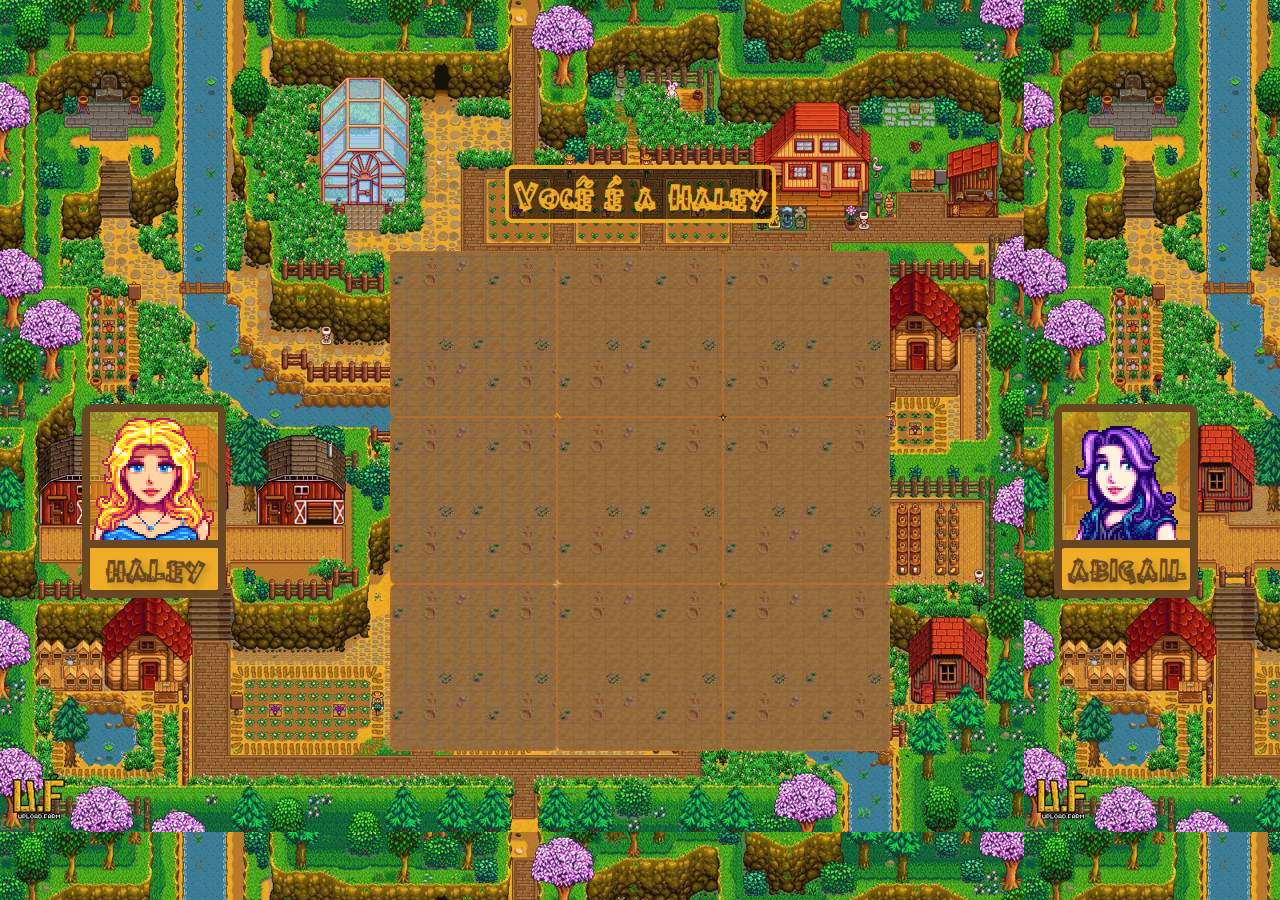
<file: JogoVelha/index.html>
<!DOCTYPE html>
<html lang="pt-BR">

<head>

	<meta charset="utf-8">
	<meta name="viewport" content="width=device-width, initial-scale=1">
    <link rel="stylesheet" type="text/css" href="css/estilo.css"/>
    <script type="text/javascript" src="js/javascript.js"></script>
	<script type="text/javascript" src="https://code.jquery.com/jquery-3.4.1.js"></script>
	<link rel="stylesheet" href="https://use.fontawesome.com/releases/v5.3.1/css/all.css" 
	integrity="sha384-mzrmE5qonljUremFsqc01SB46JvROS7bZs3IO2EmfFsd15uHvIt+Y8vEf7N7fWAU" crossorigin="anonymous">
	<title>Jogo da Velha</title>

</head>

<body onload="sorteio();">
	<div class="container">
        <h1 id="titulo"></h1>
        <div id="main">
            <div id="jogador1">
                <img id="imgJogador1" src="assets/Haley.png"></img>
                <div id="nome">HALEY</div>
            </div>
            <div class="tabuleiro" >
                <div onmouseover="mudaCor(1, id);" onmouseout="mudaCor(0, id);" onclick="adiciona(id)" id="c1"></div>
                <div onmouseover="mudaCor(1, id);" onmouseout="mudaCor(0, id);" onclick="adiciona(id)" id="c2"></div>
                <div onmouseover="mudaCor(1, id);" onmouseout="mudaCor(0, id);" onclick="adiciona(id)" id="c3"></div>
                <div onmouseover="mudaCor(1, id);" onmouseout="mudaCor(0, id);" onclick="adiciona(id)" id="c4"></div>
                <div onmouseover="mudaCor(1, id);" onmouseout="mudaCor(0, id);" onclick="adiciona(id)" id="c5"></div>
                <div onmouseover="mudaCor(1, id);" onmouseout="mudaCor(0, id);" onclick="adiciona(id)" id="c6"></div>
                <div onmouseover="mudaCor(1, id);" onmouseout="mudaCor(0, id);" onclick="adiciona(id)" id="c7"></div>
                <div onmouseover="mudaCor(1, id);" onmouseout="mudaCor(0, id);" onclick="adiciona(id)" id="c8"></div>
                <div onmouseover="mudaCor(1, id);" onmouseout="mudaCor(0, id);" onclick="adiciona(id)" id="c9"></div>
            </div>
            <div id="jogador2">
                <img id="imgJogador2" src="assets/Abigail.png"></img>
                <div id="nome">ABIGAIL</div>
            </div>
        </div>
	</div>
</body>
</file>
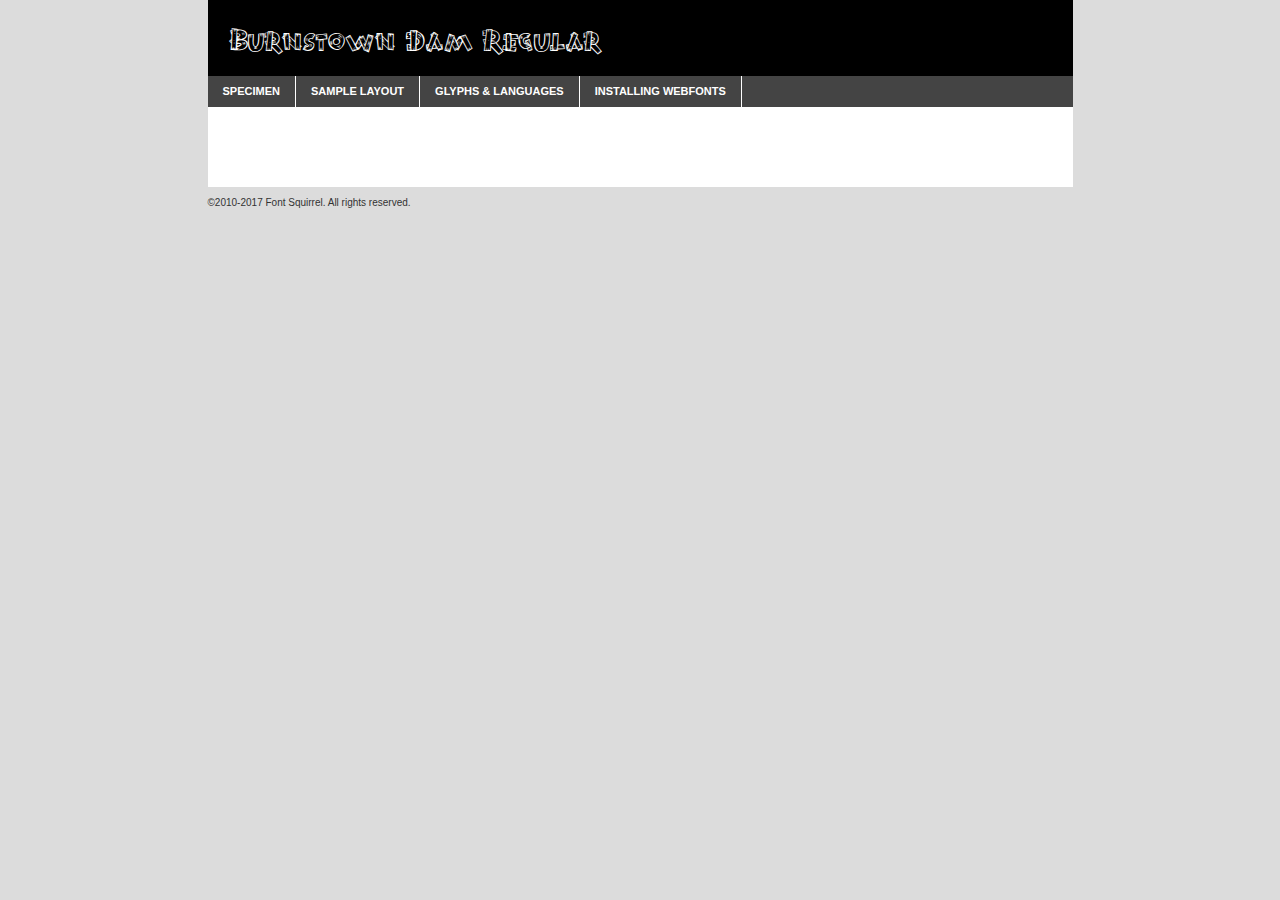
<file: JogoVelha/fonts/burnstown_dam-demo.html>
<!DOCTYPE html PUBLIC "-//W3C//DTD XHTML 1.0 Transitional//EN"
	"http://www.w3.org/TR/xhtml1/DTD/xhtml1-transitional.dtd">

<html xmlns="http://www.w3.org/1999/xhtml" xml:lang="en" lang="en">
<head>
	<meta http-equiv="Content-Type" content="text/html; charset=utf-8" />
	<script src="http://ajax.googleapis.com/ajax/libs/jquery/1.7.2/jquery.min.js" type="text/javascript" charset="utf-8"></script>
	<script type="text/javascript">
	(function($){$.fn.easyTabs=function(option){var param=jQuery.extend({fadeSpeed:"fast",defaultContent:1,activeClass:'active'},option);$(this).each(function(){var thisId="#"+this.id;if(param.defaultContent==''){param.defaultContent=1;}
	if(typeof param.defaultContent=="number")
	{var defaultTab=$(thisId+" .tabs li:eq("+(param.defaultContent-1)+") a").attr('href').substr(1);}else{var defaultTab=param.defaultContent;}
	$(thisId+" .tabs li a").each(function(){var tabToHide=$(this).attr('href').substr(1);$("#"+tabToHide).addClass('easytabs-tab-content');});hideAll();changeContent(defaultTab);function hideAll(){$(thisId+" .easytabs-tab-content").hide();}
	function changeContent(tabId){hideAll();$(thisId+" .tabs li").removeClass(param.activeClass);$(thisId+" .tabs li a[href=#"+tabId+"]").closest('li').addClass(param.activeClass);if(param.fadeSpeed!="none")
	{$(thisId+" #"+tabId).fadeIn(param.fadeSpeed);}else{$(thisId+" #"+tabId).show();}}
	$(thisId+" .tabs li").click(function(){var tabId=$(this).find('a').attr('href').substr(1);changeContent(tabId);return false;});});}})(jQuery);
	</script>
	<link rel="stylesheet" href="specimen_files/specimen_stylesheet.css" type="text/css" charset="utf-8" />
	<link rel="stylesheet" href="stylesheet.css" type="text/css" charset="utf-8" />

	<style type="text/css">
					body{
				font-family: 'burnstown_damregular';
							}
		</style>

	<title>Burnstown Dam Regular Specimen</title>
	
	
	<script type="text/javascript" charset="utf-8">
		$(document).ready(function() {
			$('#container').easyTabs({defaultContent:1});
		});
	</script>
</head>

<body>
<div id="container">
	<div id="header">
		Burnstown Dam Regular	</div>
	<ul class="tabs">
		<li><a href="#specimen">Specimen</a></li>
		<li><a href="#layout">Sample Layout</a></li>
				<li><a href="#glyphs">Glyphs &amp; Languages</a></li>
		<li><a href="#installing">Installing Webfonts</a></li>
		
	</ul>
	
	<div id="main_content">

		
			<div id="specimen">
		
				<div class="section">
					<div class="grid12 firstcol">
						<div class="huge">AaBb</div>
					</div>
				</div>
		
				<div class="section">
					<div class="glyph_range">A&#x200B;B&#x200b;C&#x200b;D&#x200b;E&#x200b;F&#x200b;G&#x200b;H&#x200b;I&#x200b;J&#x200b;K&#x200b;L&#x200b;M&#x200b;N&#x200b;O&#x200b;P&#x200b;Q&#x200b;R&#x200b;S&#x200b;T&#x200b;U&#x200b;V&#x200b;W&#x200b;X&#x200b;Y&#x200b;Z&#x200b;a&#x200b;b&#x200b;c&#x200b;d&#x200b;e&#x200b;f&#x200b;g&#x200b;h&#x200b;i&#x200b;j&#x200b;k&#x200b;l&#x200b;m&#x200b;n&#x200b;o&#x200b;p&#x200b;q&#x200b;r&#x200b;s&#x200b;t&#x200b;u&#x200b;v&#x200b;w&#x200b;x&#x200b;y&#x200b;z&#x200b;1&#x200b;2&#x200b;3&#x200b;4&#x200b;5&#x200b;6&#x200b;7&#x200b;8&#x200b;9&#x200b;0&#x200b;&amp;&#x200b;.&#x200b;,&#x200b;?&#x200b;!&#x200b;&#64;&#x200b;(&#x200b;)&#x200b;#&#x200b;$&#x200b;%&#x200b;*&#x200b;+&#x200b;-&#x200b;=&#x200b;:&#x200b;;</div>
				</div>
				<div class="section">
					<div class="grid12 firstcol">
						<table class="sample_table">
							<tr><td>10</td><td class="size10">abcdefghijklmnopqrstuvwxyzABCDEFGHIJKLMNOPQRSTUVWXYZ0123456789abcdefghijklmnopqrstuvwxyzABCDEFGHIJKLMNOPQRSTUVWXYZ0123456789abcdefghijklmnopqrstuvwxyzABCDEFGHIJKLMNOPQRSTUVWXYZ</td></tr>
							<tr><td>11</td><td class="size11">abcdefghijklmnopqrstuvwxyzABCDEFGHIJKLMNOPQRSTUVWXYZ0123456789abcdefghijklmnopqrstuvwxyzABCDEFGHIJKLMNOPQRSTUVWXYZ0123456789abcdefghijklmnopqrstuvwxyzABCDEFGHIJKLMNOPQRSTUVWXYZ</td></tr>
							<tr><td>12</td><td class="size12">abcdefghijklmnopqrstuvwxyzABCDEFGHIJKLMNOPQRSTUVWXYZ0123456789abcdefghijklmnopqrstuvwxyzABCDEFGHIJKLMNOPQRSTUVWXYZ0123456789abcdefghijklmnopqrstuvwxyzABCDEFGHIJKLMNOPQRSTUVWXYZ</td></tr>
							<tr><td>13</td><td class="size13">abcdefghijklmnopqrstuvwxyzABCDEFGHIJKLMNOPQRSTUVWXYZ0123456789abcdefghijklmnopqrstuvwxyzABCDEFGHIJKLMNOPQRSTUVWXYZ0123456789abcdefghijklmnopqrstuvwxyzABCDEFGHIJKLMNOPQRSTUVWXYZ</td></tr>
							<tr><td>14</td><td class="size14">abcdefghijklmnopqrstuvwxyzABCDEFGHIJKLMNOPQRSTUVWXYZ0123456789abcdefghijklmnopqrstuvwxyzABCDEFGHIJKLMNOPQRSTUVWXYZ0123456789abcdefghijklmnopqrstuvwxyzABCDEFGHIJKLMNOPQRSTUVWXYZ</td></tr>
							<tr><td>16</td><td class="size16">abcdefghijklmnopqrstuvwxyzABCDEFGHIJKLMNOPQRSTUVWXYZ0123456789abcdefghijklmnopqrstuvwxyzABCDEFGHIJKLMNOPQRSTUVWXYZ</td></tr>
							<tr><td>18</td><td class="size18">abcdefghijklmnopqrstuvwxyzABCDEFGHIJKLMNOPQRSTUVWXYZ0123456789abcdefghijklmnopqrstuvwxyzABCDEFGHIJKLMNOPQRSTUVWXYZ</td></tr>
							<tr><td>20</td><td class="size20">abcdefghijklmnopqrstuvwxyzABCDEFGHIJKLMNOPQRSTUVWXYZ0123456789abcdefghijklmnopqrstuvwxyzABCDEFGHIJKLMNOPQRSTUVWXYZ</td></tr>
							<tr><td>24</td><td class="size24">abcdefghijklmnopqrstuvwxyzABCDEFGHIJKLMNOPQRSTUVWXYZ0123456789abcdefghijklmnopqrstuvwxyzABCDEFGHIJKLMNOPQRSTUVWXYZ</td></tr>
							<tr><td>30</td><td class="size30">abcdefghijklmnopqrstuvwxyzABCDEFGHIJKLMNOPQRSTUVWXYZ0123456789abcdefghijklmnopqrstuvwxyzABCDEFGHIJKLMNOPQRSTUVWXYZ</td></tr>
							<tr><td>36</td><td class="size36">abcdefghijklmnopqrstuvwxyzABCDEFGHIJKLMNOPQRSTUVWXYZ0123456789abcdefghijklmnopqrstuvwxyzABCDEFGHIJKLMNOPQRSTUVWXYZ</td></tr>
							<tr><td>48</td><td class="size48">abcdefghijklmnopqrstuvwxyzABCDEFGHIJKLMNOPQRSTUVWXYZ0123456789abcdefghijklmnopqrstuvwxyzABCDEFGHIJKLMNOPQRSTUVWXYZ</td></tr>
							<tr><td>60</td><td class="size60">abcdefghijklmnopqrstuvwxyzABCDEFGHIJKLMNOPQRSTUVWXYZ0123456789abcdefghijklmnopqrstuvwxyzABCDEFGHIJKLMNOPQRSTUVWXYZ</td></tr>
							<tr><td>72</td><td class="size72">abcdefghijklmnopqrstuvwxyzABCDEFGHIJKLMNOPQRSTUVWXYZ0123456789abcdefghijklmnopqrstuvwxyzABCDEFGHIJKLMNOPQRSTUVWXYZ</td></tr>
							<tr><td>90</td><td class="size90">abcdefghijklmnopqrstuvwxyzABCDEFGHIJKLMNOPQRSTUVWXYZ0123456789abcdefghijklmnopqrstuvwxyzABCDEFGHIJKLMNOPQRSTUVWXYZ</td></tr>
						</table>
				
					</div>
			
				</div>
		
		
		
								<div class="section" id="bodycomparison">


										<div id="xheight">
				<div class="fontbody">&#x25FC;&#x25FC;&#x25FC;&#x25FC;&#x25FC;&#x25FC;&#x25FC;&#x25FC;&#x25FC;&#x25FC;&#x25FC;&#x25FC;&#x25FC;&#x25FC;&#x25FC;&#x25FC;&#x25FC;&#x25FC;&#x25FC;&#x25FC;&#x25FC;&#x25FC;&#x25FC;&#x25FC;&#x25FC;&#x25FC;&#x25FC;&#x25FC;&#x25FC;&#x25FC;&#x25FC;&#x25FC;&#x25FC;&#x25FC;&#x25FC;&#x25FC;&#x25FC;&#x25FC;&#x25FC;&#x25FC;&#x25FC;&#x25FC;&#x25FC;&#x25FC;&#x25FC;&#x25FC;&#x25FC;&#x25FC;&#x25FC;&#x25FC;&#x25FC;&#x25FC;&#x25FC;&#x25FC;&#x25FC;&#x25FC;&#x25FC;&#x25FC;&#x25FC;&#x25FC;&#x25FC;&#x25FC;&#x25FC;&#x25FC;&#x25FC;&#x25FC;&#x25FC;&#x25FC;&#x25FC;&#x25FC;&#x25FC;&#x25FC;&#x25FC;&#x25FC;&#x25FC;&#x25FC;&#x25FC;&#x25FC;&#x25FC;&#x25FC;&#x25FC;&#x25FC;&#x25FC;&#x25FC;&#x25FC;&#x25FC;&#x25FC;&#x25FC;&#x25FC;&#x25FC;&#x25FC;&#x25FC;&#x25FC;&#x25FC;&#x25FC;&#x25FC;&#x25FC;&#x25FC;&#x25FC;body</div><div class="arialbody">body</div><div class="verdanabody">body</div><div class="georgiabody">body</div></div>
										<div class="fontbody" style="z-index:1">
											body<span>Burnstown Dam Regular</span>
										</div>
										<div class="arialbody" style="z-index:1">
											body<span>Arial</span>
										</div>
										<div class="verdanabody" style="z-index:1">
											body<span>Verdana</span>
										</div>
										<div class="georgiabody" style="z-index:1">
											body<span>Georgia</span>
										</div>



								</div>
		
		
				<div class="section psample psample_row1" id="">
					
					<div class="grid2 firstcol">
						<p class="size10"><span>10.</span>Aenean lacinia bibendum nulla sed consectetur. Fusce dapibus, tellus ac cursus commodo, tortor mauris condimentum nibh, ut fermentum massa justo sit amet risus. Nullam id dolor id nibh ultricies vehicula ut id elit. Cum sociis natoque penatibus et magnis dis parturient montes, nascetur ridiculus mus. Nulla vitae elit libero, a pharetra augue.</p>
			
					</div>
					<div class="grid3">
						<p class="size11"><span>11.</span>Aenean lacinia bibendum nulla sed consectetur. Fusce dapibus, tellus ac cursus commodo, tortor mauris condimentum nibh, ut fermentum massa justo sit amet risus. Nullam id dolor id nibh ultricies vehicula ut id elit. Cum sociis natoque penatibus et magnis dis parturient montes, nascetur ridiculus mus. Nulla vitae elit libero, a pharetra augue.</p>
			
					</div>
					<div class="grid3">
						<p class="size12"><span>12.</span>Aenean lacinia bibendum nulla sed consectetur. Fusce dapibus, tellus ac cursus commodo, tortor mauris condimentum nibh, ut fermentum massa justo sit amet risus. Nullam id dolor id nibh ultricies vehicula ut id elit. Cum sociis natoque penatibus et magnis dis parturient montes, nascetur ridiculus mus. Nulla vitae elit libero, a pharetra augue.</p>
			
					</div>
					<div class="grid4">
						<p class="size13"><span>13.</span>Aenean lacinia bibendum nulla sed consectetur. Fusce dapibus, tellus ac cursus commodo, tortor mauris condimentum nibh, ut fermentum massa justo sit amet risus. Nullam id dolor id nibh ultricies vehicula ut id elit. Cum sociis natoque penatibus et magnis dis parturient montes, nascetur ridiculus mus. Nulla vitae elit libero, a pharetra augue.</p>
			
					</div>
					<div class="white_blend"></div>
					
				</div>
				<div class="section psample psample_row2" id="">
					<div class="grid3 firstcol">
						<p class="size14"><span>14.</span>Aenean lacinia bibendum nulla sed consectetur. Fusce dapibus, tellus ac cursus commodo, tortor mauris condimentum nibh, ut fermentum massa justo sit amet risus. Nullam id dolor id nibh ultricies vehicula ut id elit. Cum sociis natoque penatibus et magnis dis parturient montes, nascetur ridiculus mus. Nulla vitae elit libero, a pharetra augue.</p>
			
					</div>
					<div class="grid4">
						<p class="size16"><span>16.</span>Aenean lacinia bibendum nulla sed consectetur. Fusce dapibus, tellus ac cursus commodo, tortor mauris condimentum nibh, ut fermentum massa justo sit amet risus. Nullam id dolor id nibh ultricies vehicula ut id elit. Cum sociis natoque penatibus et magnis dis parturient montes, nascetur ridiculus mus. Nulla vitae elit libero, a pharetra augue.</p>
			
					</div>
					<div class="grid5">
						<p class="size18"><span>18.</span>Aenean lacinia bibendum nulla sed consectetur. Fusce dapibus, tellus ac cursus commodo, tortor mauris condimentum nibh, ut fermentum massa justo sit amet risus. Nullam id dolor id nibh ultricies vehicula ut id elit. Cum sociis natoque penatibus et magnis dis parturient montes, nascetur ridiculus mus. Nulla vitae elit libero, a pharetra augue.</p>
			
					</div>

					<div class="white_blend"></div>

				</div>
				
				<div class="section psample psample_row3" id="">
					<div class="grid5 firstcol">
						<p class="size20"><span>20.</span>Aenean lacinia bibendum nulla sed consectetur. Fusce dapibus, tellus ac cursus commodo, tortor mauris condimentum nibh, ut fermentum massa justo sit amet risus. Nullam id dolor id nibh ultricies vehicula ut id elit. Cum sociis natoque penatibus et magnis dis parturient montes, nascetur ridiculus mus. Nulla vitae elit libero, a pharetra augue.</p>
					</div>
					<div class="grid7">
						<p class="size24"><span>24.</span>Aenean lacinia bibendum nulla sed consectetur. Fusce dapibus, tellus ac cursus commodo, tortor mauris condimentum nibh, ut fermentum massa justo sit amet risus. Nullam id dolor id nibh ultricies vehicula ut id elit. Cum sociis natoque penatibus et magnis dis parturient montes, nascetur ridiculus mus. Nulla vitae elit libero, a pharetra augue.</p>
					</div>
					
					<div class="white_blend"></div>
					
				</div>
				
				<div class="section psample psample_row4" id="">
					<div class="grid12 firstcol">
						<p class="size30"><span>30.</span>Aenean lacinia bibendum nulla sed consectetur. Fusce dapibus, tellus ac cursus commodo, tortor mauris condimentum nibh, ut fermentum massa justo sit amet risus. Nullam id dolor id nibh ultricies vehicula ut id elit. Cum sociis natoque penatibus et magnis dis parturient montes, nascetur ridiculus mus. Nulla vitae elit libero, a pharetra augue.</p>
					</div>
					<div class="white_blend"></div>
					
				</div>
				
				
				
				<div class="section psample psample_row1 fullreverse">
					<div class="grid2 firstcol">
						<p class="size10"><span>10.</span>Aenean lacinia bibendum nulla sed consectetur. Fusce dapibus, tellus ac cursus commodo, tortor mauris condimentum nibh, ut fermentum massa justo sit amet risus. Nullam id dolor id nibh ultricies vehicula ut id elit. Cum sociis natoque penatibus et magnis dis parturient montes, nascetur ridiculus mus. Nulla vitae elit libero, a pharetra augue.</p>
			
					</div>
					<div class="grid3">
						<p class="size11"><span>11.</span>Aenean lacinia bibendum nulla sed consectetur. Fusce dapibus, tellus ac cursus commodo, tortor mauris condimentum nibh, ut fermentum massa justo sit amet risus. Nullam id dolor id nibh ultricies vehicula ut id elit. Cum sociis natoque penatibus et magnis dis parturient montes, nascetur ridiculus mus. Nulla vitae elit libero, a pharetra augue.</p>
			
					</div>
					<div class="grid3">
						<p class="size12"><span>12.</span>Aenean lacinia bibendum nulla sed consectetur. Fusce dapibus, tellus ac cursus commodo, tortor mauris condimentum nibh, ut fermentum massa justo sit amet risus. Nullam id dolor id nibh ultricies vehicula ut id elit. Cum sociis natoque penatibus et magnis dis parturient montes, nascetur ridiculus mus. Nulla vitae elit libero, a pharetra augue.</p>
			
					</div>
					<div class="grid4">
						<p class="size13"><span>13.</span>Aenean lacinia bibendum nulla sed consectetur. Fusce dapibus, tellus ac cursus commodo, tortor mauris condimentum nibh, ut fermentum massa justo sit amet risus. Nullam id dolor id nibh ultricies vehicula ut id elit. Cum sociis natoque penatibus et magnis dis parturient montes, nascetur ridiculus mus. Nulla vitae elit libero, a pharetra augue.</p>
			
					</div>
					<div class="black_blend"></div>
					
				</div>
				
				<div class="section psample psample_row2 fullreverse">
					<div class="grid3 firstcol">
						<p class="size14"><span>14.</span>Aenean lacinia bibendum nulla sed consectetur. Fusce dapibus, tellus ac cursus commodo, tortor mauris condimentum nibh, ut fermentum massa justo sit amet risus. Nullam id dolor id nibh ultricies vehicula ut id elit. Cum sociis natoque penatibus et magnis dis parturient montes, nascetur ridiculus mus. Nulla vitae elit libero, a pharetra augue.</p>
			
					</div>
					<div class="grid4">
						<p class="size16"><span>16.</span>Aenean lacinia bibendum nulla sed consectetur. Fusce dapibus, tellus ac cursus commodo, tortor mauris condimentum nibh, ut fermentum massa justo sit amet risus. Nullam id dolor id nibh ultricies vehicula ut id elit. Cum sociis natoque penatibus et magnis dis parturient montes, nascetur ridiculus mus. Nulla vitae elit libero, a pharetra augue.</p>
			
					</div>
					<div class="grid5">
						<p class="size18"><span>18.</span>Aenean lacinia bibendum nulla sed consectetur. Fusce dapibus, tellus ac cursus commodo, tortor mauris condimentum nibh, ut fermentum massa justo sit amet risus. Nullam id dolor id nibh ultricies vehicula ut id elit. Cum sociis natoque penatibus et magnis dis parturient montes, nascetur ridiculus mus. Nulla vitae elit libero, a pharetra augue.</p>
			
					</div>
					<div class="black_blend"></div>

				</div>
				
				<div class="section psample fullreverse psample_row3" id="">
					<div class="grid5 firstcol">
						<p class="size20"><span>20.</span>Aenean lacinia bibendum nulla sed consectetur. Fusce dapibus, tellus ac cursus commodo, tortor mauris condimentum nibh, ut fermentum massa justo sit amet risus. Nullam id dolor id nibh ultricies vehicula ut id elit. Cum sociis natoque penatibus et magnis dis parturient montes, nascetur ridiculus mus. Nulla vitae elit libero, a pharetra augue.</p>
					</div>
					<div class="grid7">
						<p class="size24"><span>24.</span>Aenean lacinia bibendum nulla sed consectetur. Fusce dapibus, tellus ac cursus commodo, tortor mauris condimentum nibh, ut fermentum massa justo sit amet risus. Nullam id dolor id nibh ultricies vehicula ut id elit. Cum sociis natoque penatibus et magnis dis parturient montes, nascetur ridiculus mus. Nulla vitae elit libero, a pharetra augue.</p>
					</div>
					
					<div class="black_blend"></div>
					
				</div>
				
				<div class="section psample fullreverse psample_row4" id="" style="border-bottom: 20px #000 solid;">
					<div class="grid12 firstcol">
						<p class="size30"><span>30.</span>Aenean lacinia bibendum nulla sed consectetur. Fusce dapibus, tellus ac cursus commodo, tortor mauris condimentum nibh, ut fermentum massa justo sit amet risus. Nullam id dolor id nibh ultricies vehicula ut id elit. Cum sociis natoque penatibus et magnis dis parturient montes, nascetur ridiculus mus. Nulla vitae elit libero, a pharetra augue.</p>
					</div>
					<div class="black_blend"></div>
					
				</div>
				
				
				
				
			</div>
			
			<div id="layout">
				
				<div class="section">
					
					<div class="grid12 firstcol">
						<h1>Lorem Ipsum Dolor</h1>
						<h2>Etiam porta sem malesuada magna mollis euismod</h2>
						
						<p class="byline">By <a href="#link">Aenean Lacinia</a></p>
					</div>
				</div>
				<div class="section">
					<div class="grid8 firstcol">
						<p class="large">Donec sed odio dui. Morbi leo risus, porta ac consectetur ac, vestibulum at eros. Fusce dapibus, tellus ac cursus commodo, tortor mauris condimentum nibh, ut fermentum massa justo sit amet risus. </p>

						
						<h3>Pellentesque ornare sem</h3>

						<p>Maecenas sed diam eget risus varius blandit sit amet non magna. Maecenas faucibus mollis interdum. Donec ullamcorper nulla non metus auctor fringilla. Nullam id dolor id nibh ultricies vehicula ut id elit. Nullam id dolor id nibh ultricies vehicula ut id elit. </p>

						<p>Aenean eu leo quam. Pellentesque ornare sem lacinia quam venenatis vestibulum. Lorem ipsum dolor sit amet, consectetur adipiscing elit. Cum sociis natoque penatibus et magnis dis parturient montes, nascetur ridiculus mus. </p>

						<p>Nulla vitae elit libero, a pharetra augue. Praesent commodo cursus magna, vel scelerisque nisl consectetur et. Aenean lacinia bibendum nulla sed consectetur. </p>

						<p>Nullam quis risus eget urna mollis ornare vel eu leo. Nullam quis risus eget urna mollis ornare vel eu leo. Maecenas sed diam eget risus varius blandit sit amet non magna. Donec ullamcorper nulla non metus auctor fringilla. </p>

						<h3>Cras mattis consectetur</h3>

						<p>Aenean eu leo quam. Pellentesque ornare sem lacinia quam venenatis vestibulum. Aenean lacinia bibendum nulla sed consectetur. Integer posuere erat a ante venenatis dapibus posuere velit aliquet. Cras mattis consectetur purus sit amet fermentum. </p>

						<p>Nullam id dolor id nibh ultricies vehicula ut id elit. Nullam quis risus eget urna mollis ornare vel eu leo. Cras mattis consectetur purus sit amet fermentum.</p>
					</div>
					
					<div class="grid4 sidebar">
						
						<div class="box reverse">
							<p class="last">Nullam quis risus eget urna mollis ornare vel eu leo. Donec ullamcorper nulla non metus auctor fringilla. Cras mattis consectetur purus sit amet fermentum. Sed posuere consectetur est at lobortis. Lorem ipsum dolor sit amet, consectetur adipiscing elit. </p>
						</div>
						
						<p class="caption">Maecenas sed diam eget risus varius.</p>

						<p>Vestibulum id ligula porta felis euismod semper. Integer posuere erat a ante venenatis dapibus posuere velit aliquet. Vestibulum id ligula porta felis euismod semper. Sed posuere consectetur est at lobortis. Maecenas sed diam eget risus varius blandit sit amet non magna. Fusce dapibus, tellus ac cursus commodo, tortor mauris condimentum nibh, ut fermentum massa justo sit amet risus. </p>

					

						<p>Duis mollis, est non commodo luctus, nisi erat porttitor ligula, eget lacinia odio sem nec elit. Aenean lacinia bibendum nulla sed consectetur. Vivamus sagittis lacus vel augue laoreet rutrum faucibus dolor auctor. Aenean lacinia bibendum nulla sed consectetur. Nullam quis risus eget urna mollis ornare vel eu leo. </p>

						<p>Praesent commodo cursus magna, vel scelerisque nisl consectetur et. Donec ullamcorper nulla non metus auctor fringilla. Maecenas faucibus mollis interdum. Fusce dapibus, tellus ac cursus commodo, tortor mauris condimentum nibh, ut fermentum massa justo sit amet risus. </p>

					</div>
				</div>
				
			</div>


			



		<div id="glyphs">
			<div class="section">
				<div class="grid12 firstcol">
			
				<h1>Language Support</h1>
				<p>The subset of Burnstown Dam Regular in this kit supports the following languages:<br />
			
					English, Arrernte, Bislama, Cebuano, Fijian, Gilbertese, Hmong, Ibanag, Iloko_ilokano, Interglossa_glosa, Interlingua, Lojban, Manx, Norfolk_pitcairnese, Oromo, Rotokas, Samoan, Sardinian, Seychelles_creole, Shona, Somali, Southern_ndebele, Swahili, Swati_swazi, Tok_pisin, Warlpiri, Xhosa, Zulu, Latinbasic, Ubasic, Demo				</p>
				<h1>Glyph Chart</h1>
				<p>The subset of Burnstown Dam Regular in this kit includes all the glyphs listed below. Unicode entities are included above each glyph to help you insert individual characters into your layout.</p>
				<div id="glyph_chart">
			
																				 <div><p>&amp;#13;</p>&#13;</div>
																				 <div><p>&amp;#23;</p>&#23;</div>
																				 <div><p>&amp;#32;</p>&#32;</div>
																				 <div><p>&amp;#33;</p>&#33;</div>
																				 <div><p>&amp;#34;</p>&#34;</div>
																				 <div><p>&amp;#35;</p>&#35;</div>
																				 <div><p>&amp;#36;</p>&#36;</div>
																				 <div><p>&amp;#37;</p>&#37;</div>
																				 <div><p>&amp;#38;</p>&#38;</div>
																				 <div><p>&amp;#39;</p>&#39;</div>
																				 <div><p>&amp;#40;</p>&#40;</div>
																				 <div><p>&amp;#41;</p>&#41;</div>
																				 <div><p>&amp;#42;</p>&#42;</div>
																				 <div><p>&amp;#43;</p>&#43;</div>
																				 <div><p>&amp;#44;</p>&#44;</div>
																				 <div><p>&amp;#45;</p>&#45;</div>
																				 <div><p>&amp;#46;</p>&#46;</div>
																				 <div><p>&amp;#47;</p>&#47;</div>
																				 <div><p>&amp;#48;</p>&#48;</div>
																				 <div><p>&amp;#49;</p>&#49;</div>
																				 <div><p>&amp;#50;</p>&#50;</div>
																				 <div><p>&amp;#51;</p>&#51;</div>
																				 <div><p>&amp;#52;</p>&#52;</div>
																				 <div><p>&amp;#53;</p>&#53;</div>
																				 <div><p>&amp;#54;</p>&#54;</div>
																				 <div><p>&amp;#55;</p>&#55;</div>
																				 <div><p>&amp;#56;</p>&#56;</div>
																				 <div><p>&amp;#57;</p>&#57;</div>
																				 <div><p>&amp;#58;</p>&#58;</div>
																				 <div><p>&amp;#59;</p>&#59;</div>
																				 <div><p>&amp;#60;</p>&#60;</div>
																				 <div><p>&amp;#61;</p>&#61;</div>
																				 <div><p>&amp;#62;</p>&#62;</div>
																				 <div><p>&amp;#63;</p>&#63;</div>
																				 <div><p>&amp;#64;</p>&#64;</div>
																				 <div><p>&amp;#65;</p>&#65;</div>
																				 <div><p>&amp;#66;</p>&#66;</div>
																				 <div><p>&amp;#67;</p>&#67;</div>
																				 <div><p>&amp;#68;</p>&#68;</div>
																				 <div><p>&amp;#69;</p>&#69;</div>
																				 <div><p>&amp;#70;</p>&#70;</div>
																				 <div><p>&amp;#71;</p>&#71;</div>
																				 <div><p>&amp;#72;</p>&#72;</div>
																				 <div><p>&amp;#73;</p>&#73;</div>
																				 <div><p>&amp;#74;</p>&#74;</div>
																				 <div><p>&amp;#75;</p>&#75;</div>
																				 <div><p>&amp;#76;</p>&#76;</div>
																				 <div><p>&amp;#77;</p>&#77;</div>
																				 <div><p>&amp;#78;</p>&#78;</div>
																				 <div><p>&amp;#79;</p>&#79;</div>
																				 <div><p>&amp;#80;</p>&#80;</div>
																				 <div><p>&amp;#81;</p>&#81;</div>
																				 <div><p>&amp;#82;</p>&#82;</div>
																				 <div><p>&amp;#83;</p>&#83;</div>
																				 <div><p>&amp;#84;</p>&#84;</div>
																				 <div><p>&amp;#85;</p>&#85;</div>
																				 <div><p>&amp;#86;</p>&#86;</div>
																				 <div><p>&amp;#87;</p>&#87;</div>
																				 <div><p>&amp;#88;</p>&#88;</div>
																				 <div><p>&amp;#89;</p>&#89;</div>
																				 <div><p>&amp;#90;</p>&#90;</div>
																				 <div><p>&amp;#91;</p>&#91;</div>
																				 <div><p>&amp;#92;</p>&#92;</div>
																				 <div><p>&amp;#93;</p>&#93;</div>
																				 <div><p>&amp;#94;</p>&#94;</div>
																				 <div><p>&amp;#95;</p>&#95;</div>
																				 <div><p>&amp;#96;</p>&#96;</div>
																				 <div><p>&amp;#97;</p>&#97;</div>
																				 <div><p>&amp;#98;</p>&#98;</div>
																				 <div><p>&amp;#99;</p>&#99;</div>
																				 <div><p>&amp;#100;</p>&#100;</div>
																				 <div><p>&amp;#101;</p>&#101;</div>
																				 <div><p>&amp;#102;</p>&#102;</div>
																				 <div><p>&amp;#103;</p>&#103;</div>
																				 <div><p>&amp;#104;</p>&#104;</div>
																				 <div><p>&amp;#105;</p>&#105;</div>
																				 <div><p>&amp;#106;</p>&#106;</div>
																				 <div><p>&amp;#107;</p>&#107;</div>
																				 <div><p>&amp;#108;</p>&#108;</div>
																				 <div><p>&amp;#109;</p>&#109;</div>
																				 <div><p>&amp;#110;</p>&#110;</div>
																				 <div><p>&amp;#111;</p>&#111;</div>
																				 <div><p>&amp;#112;</p>&#112;</div>
																				 <div><p>&amp;#113;</p>&#113;</div>
																				 <div><p>&amp;#114;</p>&#114;</div>
																				 <div><p>&amp;#115;</p>&#115;</div>
																				 <div><p>&amp;#116;</p>&#116;</div>
																				 <div><p>&amp;#117;</p>&#117;</div>
																				 <div><p>&amp;#118;</p>&#118;</div>
																				 <div><p>&amp;#119;</p>&#119;</div>
																				 <div><p>&amp;#120;</p>&#120;</div>
																				 <div><p>&amp;#121;</p>&#121;</div>
																				 <div><p>&amp;#122;</p>&#122;</div>
																				 <div><p>&amp;#123;</p>&#123;</div>
																				 <div><p>&amp;#124;</p>&#124;</div>
																				 <div><p>&amp;#125;</p>&#125;</div>
																				 <div><p>&amp;#126;</p>&#126;</div>
																				 <div><p>&amp;#160;</p>&#160;</div>
																				 <div><p>&amp;#161;</p>&#161;</div>
																				 <div><p>&amp;#162;</p>&#162;</div>
																				 <div><p>&amp;#163;</p>&#163;</div>
																				 <div><p>&amp;#164;</p>&#164;</div>
																				 <div><p>&amp;#165;</p>&#165;</div>
																				 <div><p>&amp;#166;</p>&#166;</div>
																				 <div><p>&amp;#167;</p>&#167;</div>
																				 <div><p>&amp;#168;</p>&#168;</div>
																				 <div><p>&amp;#169;</p>&#169;</div>
																				 <div><p>&amp;#170;</p>&#170;</div>
																				 <div><p>&amp;#171;</p>&#171;</div>
																				 <div><p>&amp;#172;</p>&#172;</div>
																				 <div><p>&amp;#174;</p>&#174;</div>
																				 <div><p>&amp;#175;</p>&#175;</div>
																				 <div><p>&amp;#176;</p>&#176;</div>
																				 <div><p>&amp;#180;</p>&#180;</div>
																				 <div><p>&amp;#182;</p>&#182;</div>
																				 <div><p>&amp;#183;</p>&#183;</div>
																				 <div><p>&amp;#184;</p>&#184;</div>
																				 <div><p>&amp;#186;</p>&#186;</div>
																				 <div><p>&amp;#187;</p>&#187;</div>
																				 <div><p>&amp;#191;</p>&#191;</div>
																				 <div><p>&amp;#198;</p>&#198;</div>
																				 <div><p>&amp;#199;</p>&#199;</div>
																				 <div><p>&amp;#208;</p>&#208;</div>
																				 <div><p>&amp;#215;</p>&#215;</div>
																				 <div><p>&amp;#216;</p>&#216;</div>
																				 <div><p>&amp;#222;</p>&#222;</div>
																				 <div><p>&amp;#223;</p>&#223;</div>
																				 <div><p>&amp;#230;</p>&#230;</div>
																				 <div><p>&amp;#231;</p>&#231;</div>
																				 <div><p>&amp;#240;</p>&#240;</div>
																				 <div><p>&amp;#248;</p>&#248;</div>
																				 <div><p>&amp;#254;</p>&#254;</div>
																				 <div><p>&amp;#260;</p>&#260;</div>
																				 <div><p>&amp;#261;</p>&#261;</div>
																				 <div><p>&amp;#280;</p>&#280;</div>
																				 <div><p>&amp;#281;</p>&#281;</div>
																				 <div><p>&amp;#294;</p>&#294;</div>
																				 <div><p>&amp;#295;</p>&#295;</div>
																				 <div><p>&amp;#302;</p>&#302;</div>
																				 <div><p>&amp;#303;</p>&#303;</div>
																				 <div><p>&amp;#305;</p>&#305;</div>
																				 <div><p>&amp;#321;</p>&#321;</div>
																				 <div><p>&amp;#322;</p>&#322;</div>
																				 <div><p>&amp;#330;</p>&#330;</div>
																				 <div><p>&amp;#331;</p>&#331;</div>
																				 <div><p>&amp;#338;</p>&#338;</div>
																				 <div><p>&amp;#339;</p>&#339;</div>
																				 <div><p>&amp;#350;</p>&#350;</div>
																				 <div><p>&amp;#351;</p>&#351;</div>
																				 <div><p>&amp;#358;</p>&#358;</div>
																				 <div><p>&amp;#359;</p>&#359;</div>
																				 <div><p>&amp;#370;</p>&#370;</div>
																				 <div><p>&amp;#371;</p>&#371;</div>
																				 <div><p>&amp;#402;</p>&#402;</div>
																				 <div><p>&amp;#710;</p>&#710;</div>
																				 <div><p>&amp;#711;</p>&#711;</div>
																				 <div><p>&amp;#713;</p>&#713;</div>
																				 <div><p>&amp;#728;</p>&#728;</div>
																				 <div><p>&amp;#729;</p>&#729;</div>
																				 <div><p>&amp;#730;</p>&#730;</div>
																				 <div><p>&amp;#731;</p>&#731;</div>
																				 <div><p>&amp;#732;</p>&#732;</div>
																				 <div><p>&amp;#733;</p>&#733;</div>
																				 <div><p>&amp;#771;</p>&#771;</div>
																				 <div><p>&amp;#777;</p>&#777;</div>
																				 <div><p>&amp;#803;</p>&#803;</div>
																				 <div><p>&amp;#806;</p>&#806;</div>
																				 <div><p>&amp;#894;</p>&#894;</div>
																				 <div><p>&amp;#916;</p>&#916;</div>
																				 <div><p>&amp;#937;</p>&#937;</div>
																				 <div><p>&amp;#956;</p>&#956;</div>
																				 <div><p>&amp;#960;</p>&#960;</div>
																				 <div><p>&amp;#8211;</p>&#8211;</div>
																				 <div><p>&amp;#8212;</p>&#8212;</div>
																				 <div><p>&amp;#8216;</p>&#8216;</div>
																				 <div><p>&amp;#8217;</p>&#8217;</div>
																				 <div><p>&amp;#8218;</p>&#8218;</div>
																				 <div><p>&amp;#8220;</p>&#8220;</div>
																				 <div><p>&amp;#8221;</p>&#8221;</div>
																				 <div><p>&amp;#8222;</p>&#8222;</div>
																				 <div><p>&amp;#8224;</p>&#8224;</div>
																				 <div><p>&amp;#8225;</p>&#8225;</div>
																				 <div><p>&amp;#8226;</p>&#8226;</div>
																				 <div><p>&amp;#8230;</p>&#8230;</div>
																				 <div><p>&amp;#8249;</p>&#8249;</div>
																				 <div><p>&amp;#8250;</p>&#8250;</div>
																				 <div><p>&amp;#8260;</p>&#8260;</div>
																				 <div><p>&amp;#8320;</p>&#8320;</div>
																				 <div><p>&amp;#8321;</p>&#8321;</div>
																				 <div><p>&amp;#8322;</p>&#8322;</div>
																				 <div><p>&amp;#8323;</p>&#8323;</div>
																				 <div><p>&amp;#8324;</p>&#8324;</div>
																				 <div><p>&amp;#8325;</p>&#8325;</div>
																				 <div><p>&amp;#8326;</p>&#8326;</div>
																				 <div><p>&amp;#8327;</p>&#8327;</div>
																				 <div><p>&amp;#8328;</p>&#8328;</div>
																				 <div><p>&amp;#8329;</p>&#8329;</div>
																				 <div><p>&amp;#8363;</p>&#8363;</div>
																				 <div><p>&amp;#8364;</p>&#8364;</div>
																				 <div><p>&amp;#8471;</p>&#8471;</div>
																				 <div><p>&amp;#8482;</p>&#8482;</div>
																				 <div><p>&amp;#8706;</p>&#8706;</div>
																				 <div><p>&amp;#8710;</p>&#8710;</div>
																				 <div><p>&amp;#8719;</p>&#8719;</div>
																				 <div><p>&amp;#8721;</p>&#8721;</div>
																				 <div><p>&amp;#8722;</p>&#8722;</div>
																				 <div><p>&amp;#8730;</p>&#8730;</div>
																				 <div><p>&amp;#8734;</p>&#8734;</div>
																				 <div><p>&amp;#8747;</p>&#8747;</div>
																				 <div><p>&amp;#8800;</p>&#8800;</div>
																				 <div><p>&amp;#9724;</p>&#9724;</div>
																																																																																																																																</div>	
				</div>
		
		
			</div>
		</div>
		
		
		<div id="specs">
			
		</div>
	
		<div id="installing">
			<div class="section">
				<div class="grid7 firstcol">
					<h1>Installing Webfonts</h1>
					
					<p>Webfonts are supported by all major browser platforms but not all in the same way. There are currently four different font formats that must be included in order to target all browsers. This includes TTF, WOFF, EOT and SVG.</p>
					
					<h2>1. Upload your webfonts</h2>
					<p>You must upload your webfont kit to your website. They should be in or near the same directory as your CSS files.</p>
					
					<h2>2. Include the webfont stylesheet</h2>
					<p>A special CSS @font-face declaration helps the various browsers select the appropriate font it needs without causing you a bunch of headaches. Learn more about this syntax by reading the <a href="https://www.fontspring.com/blog/further-hardening-of-the-bulletproof-syntax">Fontspring blog post</a> about it. The code for it is as follows:</p>


<code>
@font-face{ 
	font-family: 'MyWebFont';
	src: url('WebFont.eot');
	src: url('WebFont.eot?#iefix') format('embedded-opentype'),
	     url('WebFont.woff') format('woff'),
	     url('WebFont.ttf') format('truetype'),
	     url('WebFont.svg#webfont') format('svg');
}
</code>

	<p>We've already gone ahead and generated the code for you. All you have to do is link to the stylesheet in your HTML, like this:</p>
	<code>&lt;link rel=&quot;stylesheet&quot; href=&quot;stylesheet.css&quot; type=&quot;text/css&quot; charset=&quot;utf-8&quot; /&gt;</code>

					<h2>3. Modify your own stylesheet</h2>
					<p>To take advantage of your new fonts, you must tell your stylesheet to use them. Look at the original @font-face declaration above and find the property called "font-family." The name linked there will be what you use to reference the font. Prepend that webfont name to the font stack in the "font-family" property, inside the selector you want to change. For example:</p>
<code>p { font-family: 'WebFont', Arial, sans-serif; }</code>

<h2>4. Test</h2>
<p>Getting webfonts to work cross-browser <em>can</em> be tricky. Use the information in the sidebar to help you if you find that fonts aren't loading in a particular browser.</p>
				</div>
				
				<div class="grid5 sidebar">
					<div class="box">
						<h2>Troubleshooting<br />Font-Face Problems</h2>
						<p>Having trouble getting your webfonts to load in your new website? Here are some tips to sort out what might be the problem.</p>

						<h3>Fonts not showing in any browser</h3>

						<p>This sounds like you need to work on the plumbing. You either did not upload the fonts to the correct directory, or you did not link the fonts properly in the CSS. If you've confirmed that all this is correct and you still have a problem, take a look at your .htaccess file and see if requests are getting intercepted.</p>

						<h3>Fonts not loading in iPhone or iPad</h3>

						<p>The most common problem here is that you are serving the fonts from an IIS server. IIS refuses to serve files that have unknown MIME types. If that is the case, you must set the MIME type for SVG to "image/svg+xml" in the server settings. Follow these instructions from Microsoft if you need help.</p>

						<h3>Fonts not loading in Firefox</h3>

						<p>The primary reason for this failure? You are still using a version Firefox older than 3.5. So upgrade already! If that isn't it, then you are very likely serving fonts from a different domain. Firefox requires that all font assets be served from the same domain. Lastly it is possible that you need to add WOFF to your list of MIME types (if you are serving via IIS.)</p>

						<h3>Fonts not loading in IE</h3>

						<p>Are you looking at Internet Explorer on an actual Windows machine or are you cheating by using a service like Adobe BrowserLab? Many of these screenshot services do not render @font-face for IE. Best to test it on a real machine.</p>

						<h3>Fonts not loading in IE9</h3>

						<p>IE9, like Firefox, requires that fonts be served from the same domain as the website. Make sure that is the case.</p>
					</div>
				</div>
			</div>
			
		</div>
	
	</div>
	<div id="footer">
		<p>&copy;2010-2017 Font Squirrel. All rights reserved.</p>
	</div>
</div>
</body>
</html>
</file>
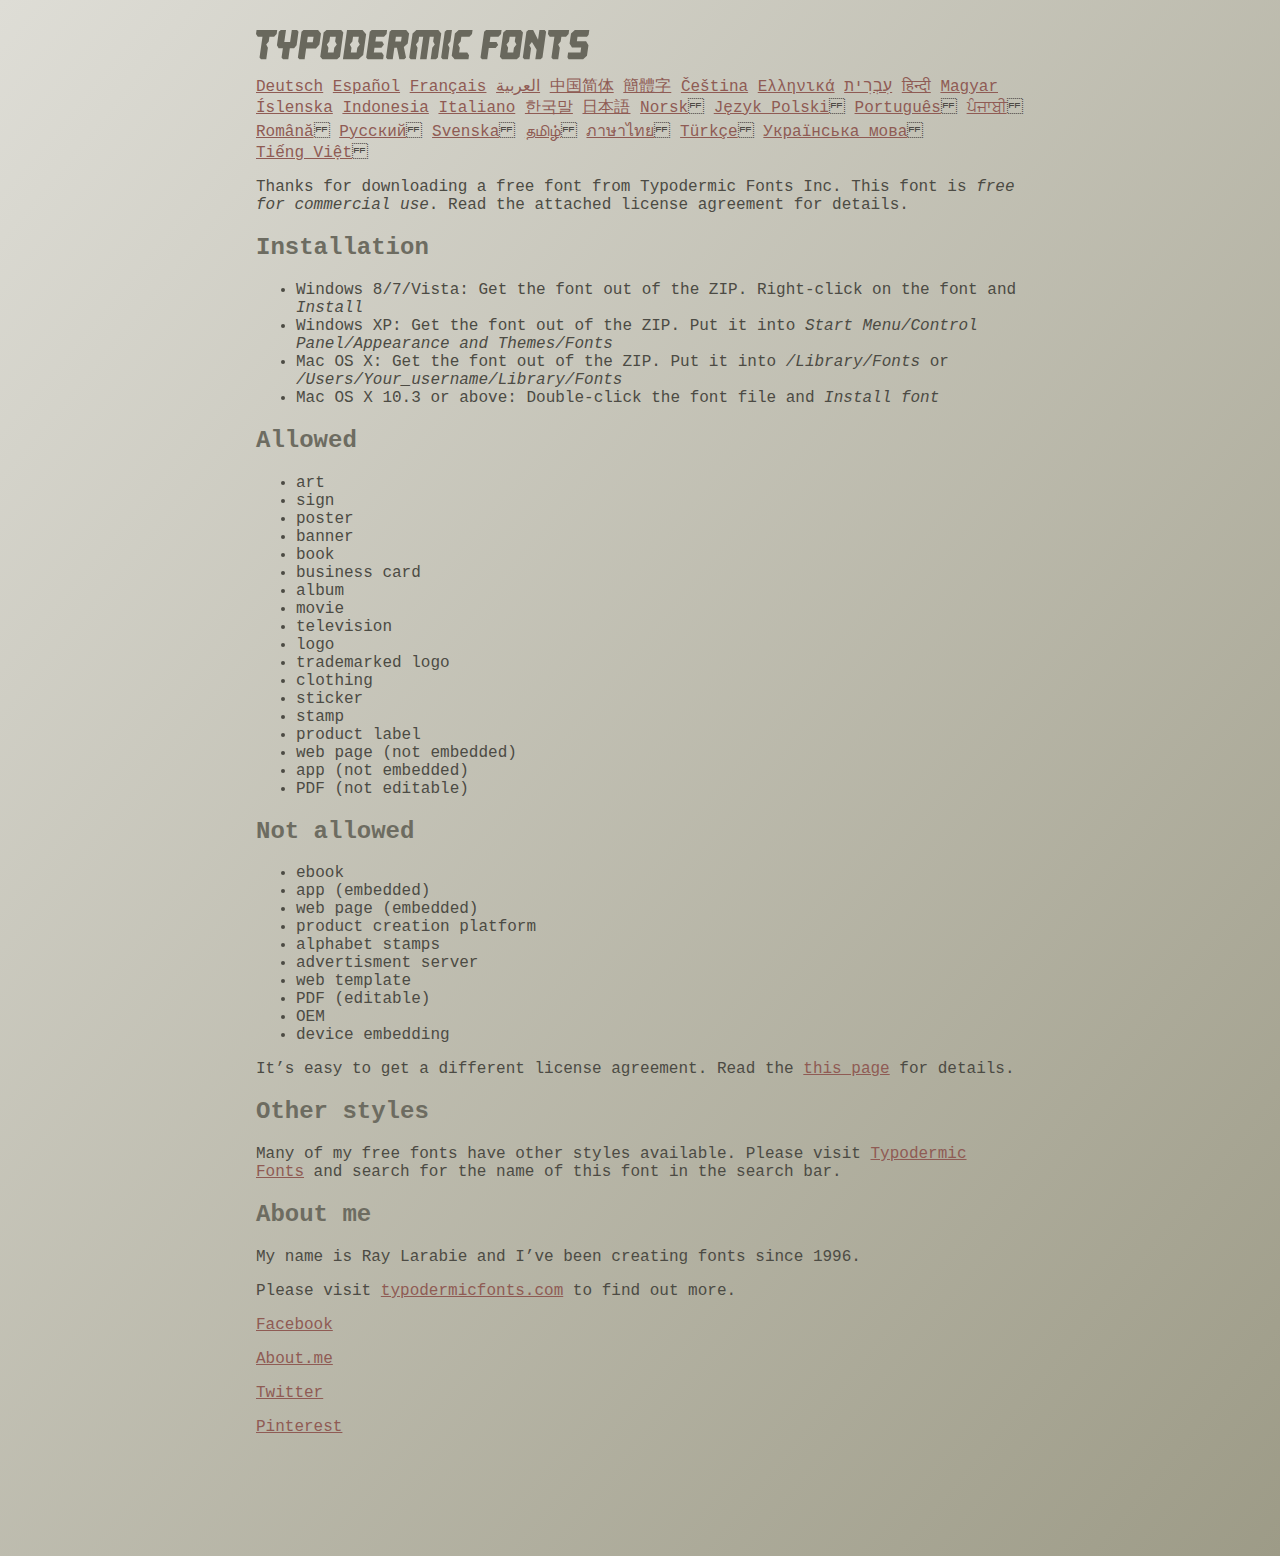
<file: JogoVelha/fonts/stardewFont/read-this.html>
<head>
<meta http-equiv="Content-Type" content="text/html; charset=utf-8">
<title>Typodermic Fonts Inc. Freeware Font instructions 2014</title>
<style type="text/css">
body {
	margin:30px 20% 120px 20%;
	padding:0px;
	font-family:Consolas, Courier, sans-serif;
	color:#4c4b44;
	background-color:#c2c1b3;

/* IE10 Consumer Preview */ 
background-image: -ms-linear-gradient(top left, #DEDDD6 0%, #9D9B87 100%);

/* Mozilla Firefox */ 
background-image: -moz-linear-gradient(top left, #DEDDD6 0%, #9D9B87 100%);

/* Opera */ 
background-image: -o-linear-gradient(top left, #DEDDD6 0%, #9D9B87 100%);

/* Webkit (Safari/Chrome 10) */ 
background-image: -webkit-gradient(linear, left top, right bottom, color-stop(0, #DEDDD6), color-stop(1, #9D9B87));

/* Webkit (Chrome 11+) */ 
background-image: -webkit-linear-gradient(top left, #DEDDD6 0%, #9D9B87 100%);

/* W3C Markup, IE10 Release Preview */ 
background-image: linear-gradient(to bottom right, #DEDDD6 0%, #9D9B87 100%);

	}
h2 {color:#6d6c61;}
a {color:#8f5b54;}
a:hover {color:#ffffff; background-color:#9a998c;}
</style>
</head>

<body>

<svg width="350px" height="30px">
	<path fill="#69685D" d="M0,4.006L0.554,0h20.674l-0.553,4.006l-2.559,2.772h-4.688l-0.682,4.816l-2.515,3.026l1.663,3.07
		l-1.62,11.594H4.987l-1.448-1.79l2.94-20.716H1.791L0,4.006z"/>
	<path fill="#69685D" d="M35.8,0h5.285l1.408,1.791l-1.876,13.343l-2.515,3.111h-4.264l-1.534,11.04h-5.286l-1.449-1.79l1.322-9.25
		h-4.263l-1.705-3.111l1.875-13.343L24.76,0h5.242l-1.706,12.064h5.799L35.8,0z"/>
	<path fill="#69685D" d="M62.09,0l2.899,3.453L63.412,14.58l-3.496,3.962h-9.805l-1.491,10.742h-5.244l-1.493-1.79l3.625-25.704
		L47.469,0H62.09z M50.965,12.362h5.797l0.81-5.583h-5.799L50.965,12.362z"/>
	<path fill="#69685D" d="M64.256,26.642l3.367-24.041L70.523,0h14.664l2.132,2.601l-3.368,24.041l-2.856,2.643H66.431L64.256,26.642
		z M73.335,11.595l-2.514,3.026l1.663,3.07l-0.683,4.816H77.6l0.68-4.816l2.516-3.07l-1.663-3.026l0.681-4.816h-5.796L73.335,11.595
		z"/>
	<path fill="#69685D" d="M86.926,29.285L91.017,0h15.518l3.581,4.307l-2.899,20.673l-4.774,4.305H86.926z M96.345,11.595
		l-2.515,3.026l1.664,3.07l-0.683,4.816h5.798l0.681-4.816l2.516-3.07l-1.663-3.026l0.681-4.816h-5.796L96.345,11.595z"/>
	<path fill="#69685D" d="M127.114,29.285h-15.473l-1.492-1.79l3.624-25.704L115.731,0h15.389l-0.554,4.006l-2.557,2.772h-7.971
		l-0.684,4.816h6.906l1.662,3.026l-2.515,3.111h-6.905l-0.683,4.775h8.057l1.791,2.771L127.114,29.285z"/>
	<path fill="#69685D" d="M150.21,0l2.898,3.453l-1.405,9.977l-3.881,3.452l2.217,10.613l-1.748,1.79h-4.944l-2.387-11.553h-2.6
		l-1.622,11.553h-5.241l-1.493-1.79l3.624-25.704L135.588,0H150.21z M145.691,6.779h-5.796l-0.683,4.816h5.799L145.691,6.779z"/>
	<path fill="#69685D" d="M159.92,29.285h-5.242l-1.492-1.79l3.41-24.042L160.432,0h21.911l2.897,3.453l-3.409,24.042l-1.876,1.79
		h-5.284l1.617-11.594l2.517-3.07l-1.662-3.026l0.681-4.816h-4.092l-3.154,22.506h-6.522l3.155-22.506h-4.134l-0.683,4.816
		l-2.515,3.026l1.663,3.07L159.92,29.285z"/>
	<path fill="#69685D" d="M191.879,29.285h-5.244l-1.492-1.79l3.624-25.704L190.728,0h5.242l-1.619,11.595l-2.516,3.026l1.663,3.07
		L191.879,29.285z"/>
	<path fill="#69685D" d="M213.018,25.279l-0.554,4.006h-13.854l-2.899-3.494l3.156-22.338L202.702,0h13.854l-0.555,4.006
		l-2.558,2.772h-8.1l-0.683,4.816l-2.515,3.026l1.663,3.07l-0.683,4.816h8.1L213.018,25.279z"/>
	<path fill="#69685D" d="M226.007,29.285l-1.492-1.79l3.624-25.704L230.1,0h15.473l-0.554,4.006l-2.557,2.772h-8.058l-0.724,5.115
		h6.818l1.664,3.07l-2.557,3.11h-6.82l-1.535,11.211H226.007z"/>
	<path fill="#69685D" d="M243.903,26.642l3.368-24.041L250.17,0h14.663l2.131,2.601l-3.367,24.041l-2.855,2.643h-14.664
		L243.903,26.642z M252.983,11.595l-2.516,3.026l1.662,3.07l-0.681,4.816h5.796l0.684-4.816l2.515-3.07l-1.664-3.026l0.684-4.816
		h-5.798L252.983,11.595z"/>
	<path fill="#69685D" d="M280.639,19.822l-4.731-7.758l-2.516,3.069l1.662,3.069l-1.533,11.082h-5.244l-1.493-1.79l3.626-25.704
		L272.37,0h4.773l4.902,9.677L283.41,0h5.285l1.407,1.791l-3.623,25.704l-1.877,1.79h-5.285L280.639,19.822z"/>
	<path fill="#69685D" d="M291.926,4.006L292.48,0h20.674l-0.554,4.006l-2.557,2.772h-4.691l-0.681,4.816l-2.516,3.026l1.664,3.07
		l-1.621,11.594h-5.285l-1.451-1.79l2.942-20.716h-4.689L291.926,4.006z"/>
	<path fill="#69685D" d="M325.168,17.478h-9.209l-2.387-3.923l1.45-10.102L318.857,0h14.452l-0.682,4.86l-1.621,1.918h-9.506
		l-0.64,4.561h9.208l2.388,3.878l-1.493,10.572l-3.836,3.494h-14.579l-1.107-1.917l0.682-4.86h12.362L325.168,17.478z"/>
</svg>

<br>

<p translate="no">

<a href="http://translate.google.com/translate?hl=en&sl=en&tl=de&u=http://typodermicfonts.com/wp-content/uploads/2014/02/read-this.html&sandbox=0&usg=ALkJrhivq6___mill12Uw6fPvMWyJxstkw">Deutsch</a>

<a href="http://translate.google.com/translate?hl=en&sl=en&tl=es&u=http://typodermicfonts.com/wp-content/uploads/2014/02/read-this.html&sandbox=0&usg=ALkJrhjAt3cpinDeMTX6Ro8UcZFqaE8K5Q">Español</a>

<a href="http://translate.google.com/translate?hl=en&sl=en&tl=fr&u=http://typodermicfonts.com/wp-content/uploads/2014/02/read-this.html&sandbox=0&usg=ALkJrhjObLPhFyyhwigF-dBoOZ3eXYdDsw">Français</a>

<a href="http://translate.google.com/translate?hl=en&sl=en&tl=ar&u=http://typodermicfonts.com/wp-content/uploads/2014/02/read-this.html&sandbox=0&usg=ALkJrhg2hs-st3zodt-AjmoeuPHfyJsTEg">العربية</a>

<a href="http://translate.google.com/translate?hl=en&sl=en&tl=zh-CN&u=http://typodermicfonts.com/wp-content/uploads/2014/02/read-this.html&sandbox=0&usg=ALkJrhiilVnjG1Ks0DN7UyRqbKExhxAT-Q">中国简体</a>

<a href="http://translate.google.com/translate?hl=en&sl=en&tl=zh-TW&u=http://typodermicfonts.com/wp-content/uploads/2014/02/read-this.html&sandbox=0&usg=ALkJrhiSCPRAYToARlHI4kxIK9eCIFKQhw">簡體字</a>

<a href="http://translate.google.com/translate?hl=en&sl=en&tl=cs&u=http://typodermicfonts.com/wp-content/uploads/2014/02/read-this.html&sandbox=0&usg=ALkJrhj3z2HOOmCXLT-ApYW2SCeBvTGvTA">Čeština</a>

<a href="http://translate.google.com/translate?hl=en&sl=en&tl=el&u=http://typodermicfonts.com/wp-content/uploads/2014/02/read-this.html&sandbox=0&usg=ALkJrhhoORG-43TvZ2NVrll3T0oyOZE0VA">Ελληνικά</a>

<a href="http://translate.google.com/translate?hl=en&sl=en&tl=iw&u=http://typodermicfonts.com/wp-content/uploads/2014/02/read-this.html&sandbox=0&usg=ALkJrhiP4kLXdDxVNuV6-9tHJ8Tbt-1xKw">עִבְרִית</a>

<a href="http://translate.google.com/translate?hl=en&sl=en&tl=hi&u=http://typodermicfonts.com/wp-content/uploads/2014/02/read-this.html&sandbox=0&usg=ALkJrhhJmUufReWrMTSaGKPPOqV7q5jpGQ">हिन्दी</a>

<a href="http://translate.google.com/translate?hl=en&sl=en&tl=hu&u=http://typodermicfonts.com/wp-content/uploads/2014/02/read-this.html&sandbox=0&usg=ALkJrhgfcL_UwP3jkr6Vvq35rkhETFuTug">Magyar</a>

<a href="http://translate.google.com/translate?hl=en&sl=en&tl=is&u=http://typodermicfonts.com/wp-content/uploads/2014/02/read-this.html&sandbox=0&usg=ALkJrhjpK9lELyRP50Vv3RNgqCJDb6d-GQ">Íslenska</a>

<a href="http://translate.google.com/translate?hl=en&sl=en&tl=id&u=http://typodermicfonts.com/wp-content/uploads/2014/02/read-this.html&sandbox=0&usg=ALkJrhiExV3gmyXBUVqcwNiGiUWQSRrgIQ">Indonesia</a>

<a href="http://translate.google.com/translate?hl=en&sl=en&tl=it&u=http://typodermicfonts.com/wp-content/uploads/2014/02/read-this.html&sandbox=0&usg=ALkJrhgMr2_uulaLYRSFz8C34rtcbN6XEg">Italiano</a>

<a href="http://translate.google.com/translate?hl=en&sl=en&tl=ko&u=http://typodermicfonts.com/wp-content/uploads/2014/02/read-this.html&sandbox=0&usg=ALkJrhhl_nNXiOMIiBERq879UXH1XYfZGw">한국말</a>

<a href="http://translate.google.com/translate?hl=en&ie=UTF8&prev=_t&sl=en&tl=ja&u=http://typodermicfonts.com/wp-content/uploads/2014/02/read-this.html&sandbox=0&usg=ALkJrhi2FvSFgSUub72-Sq2moIRAosCiLA">日本語</a>

<a href="http://translate.google.com/translate?hl=en&sl=en&tl=no&u=http://typodermicfonts.com/wp-content/uploads/2014/02/read-this.html&sandbox=0&usg=ALkJrhhnf9AGd5hfxwA04e1w-tfYPha1ww">Norsk</a>
<a href="http://translate.google.com/translate?hl=en&sl=en&tl=pl&u=http://typodermicfonts.com/wp-content/uploads/2014/02/read-this.html&sandbox=0&usg=ALkJrhjZTe5eJRrZffLe0zgqEHPrMb8pOQ">Język&nbsp;Polski</a>
<a href="http://translate.google.com/translate?hl=en&sl=en&tl=pt-BR&u=http://typodermicfonts.com/wp-content/uploads/2014/02/read-this.html&sandbox=0&usg=ALkJrhg-zp3i6AcZCv02ONjZ5YvkcCFDBw">Português</a>
<a href="http://translate.google.com/translate?hl=en&sl=en&tl=pa&u=http://typodermicfonts.com/wp-content/uploads/2014/02/read-this.html&sandbox=0&usg=ALkJrhhPEMoYvW59_DJT7y6fxgG2IMh23A">ਪੰਜਾਬੀ</a>
<a href="http://translate.google.com/translate?hl=en&sl=en&tl=ro&u=http://typodermicfonts.com/wp-content/uploads/2014/02/read-this.html&sandbox=0&usg=ALkJrhgD0R8zxuQQh-YmFpQTJdvjhAYm2A">Română</a>
<a href="http://translate.google.com/translate?hl=en&sl=en&tl=ru&u=http://typodermicfonts.com/wp-content/uploads/2014/02/read-this.html&sandbox=0&usg=ALkJrhgI6c7Pd-FCcipT4xc2NPTefj5JJg">Русский</a>
<a href="http://translate.google.com/translate?hl=en&sl=en&tl=sv&u=http://typodermicfonts.com/wp-content/uploads/2014/02/read-this.html&sandbox=0&usg=ALkJrhhA8gW_-rjCbZQ5TK46zFMB3_StEQ">Svenska</a>
<a href="http://translate.google.com/translate?hl=en&sl=en&tl=ta&u=http://typodermicfonts.com/wp-content/uploads/2014/02/read-this.html&sandbox=0&usg=ALkJrhiwxxCEPzu3pHBXP-fbTZaOzYqe3g">தமிழ்</a>
<a href="http://translate.google.com/translate?hl=en&sl=en&tl=th&u=http://typodermicfonts.com/wp-content/uploads/2014/02/read-this.html&sandbox=0&usg=ALkJrhjP1N1DRUB1M81k5mi5KnRtt5C2-Q">ภาษาไทย</a>
<a href="http://translate.google.com/translate?hl=en&sl=en&tl=tr&u=http://typodermicfonts.com/wp-content/uploads/2014/02/read-this.html&sandbox=0&usg=ALkJrhiTYbD039OWznCcGyQnMy89_v-1gA">Türkçe</a>
<a href="http://translate.google.com/translate?hl=en&sl=en&tl=uk&u=http%3A%2F%2Ftypodermicfonts.com%2Fwp-content%2Fuploads%2F2014%2F02%2Fread-this.html">Українська&nbsp;мова</a>
<a href="http://translate.google.com/translate?hl=en&sl=en&tl=vi&u=http://typodermicfonts.com/wp-content/uploads/2014/02/read-this.html&sandbox=0&usg=ALkJrhirTQPOLCZognLpxOvJQT_158y07A">Tiếng&nbsp;Việt</a>
</p>


<p>Thanks for downloading a free font from <span translate="no">Typodermic Fonts Inc.</span> This font is <em>free for commercial use</em>. Read the attached license agreement for details.</p>


<h2>Installation</h2>

<ul>
<li>Windows 8/7/Vista: Get the font out of the ZIP. Right-click on the font and <em>Install</em>
<li>Windows XP: Get the font out of the ZIP. Put it into <cite translate="no">Start Menu/Control Panel/Appearance and Themes/Fonts</cite>
<li>Mac OS X: Get the font out of the ZIP. Put it into <cite translate="no">/Library/Fonts</cite> or <cite translate="no">/Users/Your_username/Library/Fonts</cite>
<li>Mac OS X 10.3 or above: Double-click the font file and <em>Install font</em>
</ul>


<h2>Allowed</h2>

<ul>
<li>art
<li>sign
<li>poster
<li>banner
<li>book
<li>business card
<li>album
<li>movie
<li>television
<li>logo
<li>trademarked logo
<li>clothing
<li>sticker
<li>stamp
<li>product label
<li>web page (not embedded)
<li>app (not embedded)
<li>PDF (not editable)
</ul>

<h2>Not allowed</h2>

<ul>
<li>ebook
<li>app (embedded)
<li>web page (embedded)
<li>product creation platform
<li>alphabet stamps
<li>advertisment server
<li>web template
<li>PDF (editable)
<li>OEM
<li>device embedding
</ul>

<p>It&rsquo;s easy to get a different license agreement. Read the <a href="http://typodermicfonts.com/custom/">this page</a> for details.</p>

<h2>Other styles</h2>

<p>Many of my free fonts have other styles available. Please visit <a href="http://typodermicfonts.com">Typodermic Fonts</a> and search for the name of this font in the search bar.</p>


<h2>About me</h2>

<p>My name is <span translate="no">Ray Larabie</span> and I&rsquo;ve been creating fonts since 1996.</p>

<p>Please visit <a href="http://typodermicfonts.com">typodermicfonts.com</a> to find out more.</p>

<p translate="no"><a href="https://www.facebook.com/pages/Typodermic-Fonts/7153899975">Facebook</a></p>
<p translate="no"><a href="http://about.me/raylarabie/#">About.me</a></p>
<p translate="no"><p><a href="https://twitter.com/typodermic">Twitter</a></p>
<p translate="no"><p><a href="http://www.pinterest.com/plywood747/">Pinterest</a></p>

</body>
</file>
<file: JogoVelha/css/estilo.css>
@font-face {
    font-family: 'stardewFont';
    src: url('../fonts/burnstown_dam.woff2') format('woff2'),
         url('../fonts/burnstown_dam.woff') format('woff');
    font-weight: normal;
    font-style: normal;

}

body, html{
	width: 100%;
	height: 100%;
	margin: 0;
	padding: 0;
	font-family: 'stardewFont';
	background-image: url("../assets/fundo.jpg");
}

.container{
	display: flex;
	flex-direction: column;
	justify-content: center;
	align-items: center;
	height: 100%;
	width: 100%;
	
}

.tabuleiro{
	display: grid;
	grid-template-columns: 1fr 1fr 1fr;
	grid-template-rows: 1fr 1fr 1fr;
    width: 500px;
    height: 500px;
    white-space: nowrap;
    
}

.tabuleiro div{
	border: 1px solid rgba(181,108,40,1);
	border-radius: 6px;
    display: flex;
    justify-content: center;
	align-items: center;
	background-image: url("../assets/plantacao.png");
}

h1{
	color: rgba(239,172,39,1);
	background: rgba(0,0,0,0.5);
	border: 4px solid rgba(239,172,39,1);
	border-radius: 8px;
	padding: 0 5px 0 5px;
	font-size: 42px;
	text-align: center;
}

#main{
	display: flex;
	width: 100%;
	flex-direction: row;
	justify-content: space-around;
	align-items: center;
	padding-bottom: 1%;
}

#jogador1, #jogador2{
	display: flex;
	flex-direction: column;
	justify-content: flex-start;
	border: 8px solid rgb(104, 72, 36);
	border-radius: 10px;
	text-align: center;
}

#jogador1 img, #jogador2 img{
	border-bottom: 8px solid rgb(104, 72, 36);
	background: rgba(239,172,39,0.6);
}

#nome{
	background: rgba(239,172,39,1);
	font-size: 35px;
	text-shadow: 4px 4px 6px rgba(0,0,0,0.2);
	border-radius: 2px;
	font-weight: 600;
	color: rgb(104, 72, 36);
}
</file>
<file: JogoVelha/fonts/stylesheet.css>
/*! Generated by Font Squirrel (https://www.fontsquirrel.com) on December 13, 2019 */



@font-face {
    font-family: 'burnstown_damregular';
    src: url('burnstown_dam.woff2') format('woff2'),
         url('burnstown_dam.woff') format('woff');
    font-weight: normal;
    font-style: normal;

}
</file>
<file: JogoVelha/fonts/specimen_files/specimen_stylesheet.css>
@import url('grid_12-825-55-15.css');

/*  
	CSS Reset by Eric Meyer - Released under Public Domain
    http://meyerweb.com/eric/tools/css/reset/
*/
html, body, div, span, applet, object, iframe,
h1, h2, h3, h4, h5, h6, p, blockquote, pre,
a, abbr, acronym, address, big, cite, code,
del, dfn, em, font, img, ins, kbd, q, s, samp,
small, strike, strong, sub, sup, tt, var,
b, u, i, center, dl, dt, dd, ol, ul, li,
fieldset, form, label, legend, table, 
caption, tbody, tfoot, thead, tr, th, td 
                  {margin: 0;padding: 0;border: 0;outline: 0;
                  font-size: 100%;vertical-align: baseline;
                  background: transparent;}
body              {line-height: 1;}
ol, ul            {list-style: none;}
blockquote, q     {quotes: none;}
blockquote:before, blockquote:after,
q:before, q:after {content: '';	content: none;}
:focus            {outline: 0;}
ins               {text-decoration: none;}
del               {text-decoration: line-through;}
table             {border-collapse: collapse;border-spacing: 0;}




body {
	color: #000;
	background-color: #dcdcdc;
}

a {
	text-decoration: none;
	color: #1883ba;
}

h1{
	font-size: 32px;
	font-weight: normal;
	font-style: normal;
	margin-bottom: 18px;
}

h2{
	font-size: 18px;
}

#container {
	width: 865px;
	margin: 0px auto;
}


#header {
	padding: 20px;
	font-size: 36px;
	background-color: #000;
	color: #fff;
}

#header span {
	color: #666;
}
#main_content {
	background-color: #fff;
	padding: 60px 20px 20px;
}


#footer p {
	margin: 0;
	padding-top: 10px;
	padding-bottom: 50px;
	color: #333;
	font: 10px Arial, sans-serif;
}

.tabs {
	width: 100%;
	height: 31px;
	background-color: #444;
}
.tabs li {
	float:  left;
	margin: 0;
	overflow: hidden;
	background-color: #444;
}
.tabs li a {
	display: block;
	color: #fff;
	text-decoration: none;
	font: bold 11px/11px 'Arial';
	text-transform: uppercase;
	padding: 10px 15px;
	border-right: 1px solid #fff;
}

.tabs li a:hover {
		background-color: #00b3ff;

}

.tabs li.active a {
	color:  #000;
	background-color: #fff;
}



div.huge {
	
	font-size: 300px;
	line-height: 1em;
	padding: 0;
	letter-spacing: -.02em;
	overflow: hidden;
}
div.glyph_range {
	font-size: 72px;
	line-height: 1.1em;
}

.size10{ font-size: 10px; }
.size11{ font-size: 11px; }
.size12{ font-size: 12px; }
.size13{ font-size: 13px; }
.size14{ font-size: 14px; }
.size16{ font-size: 16px; }
.size18{ font-size: 18px; }
.size20{ font-size: 20px; }
.size24{ font-size: 24px; }
.size30{ font-size: 30px; }
.size36{ font-size: 36px; }
.size48{ font-size: 48px; }
.size60{ font-size: 60px; }
.size72{ font-size: 72px; }
.size90{ font-size: 90px; }


.psample_row1 {	height: 120px;}
.psample_row1 {	height: 120px;}
.psample_row2 {	height: 160px;}
.psample_row3 {	height: 160px;}
.psample_row4 {	height: 160px;}

.psample {
	overflow: hidden;
	position: relative;
}
.psample p {
	line-height: 1.3em;
	display: block;
	overflow: hidden;
	margin: 0;
}

.psample span {
	margin-right: .5em;
}

.white_blend {
	width: 100%;
	height: 61px;
	background-image: url([data-uri]);
	position: absolute;
	bottom: 0;
}
.black_blend {
	width: 100%;
	height: 61px;
	background-image: url([data-uri]);
	position: absolute;
	bottom: 0;
}
.fullreverse {
	background:  #000 !important;
	color:  #fff !important;
	margin-left: -20px;
	padding-left: 20px;
	margin-right: -20px;
	padding-right: 20px;
	padding: 20px;
	margin-bottom:0;
}


.sample_table td {
	padding-top: 3px;
	padding-bottom:5px;
	padding-left: 5px;
	vertical-align: middle;
	line-height: 1.2em;
}

.sample_table td:first-child {
	background-color: #eee;
	text-align: right;
	padding-right: 5px;
	padding-left: 0;
	padding: 5px;
	font: 11px/12px "Courier New", Courier, mono;
}

code {
	white-space: pre;
	background-color: #eee;
	display: block;
	padding: 10px;
	margin-bottom: 18px;
	overflow: auto;
}


.bottom,.last 	{margin-bottom:0 !important; padding-bottom:0 !important;}

.box  { 
  padding: 18px; 
  margin-bottom: 18px; 
  background: #eee; 
}

.reverse,.reversed { background:  #000 !important;color:  #fff !important; border: none !important;}

#bodycomparison {
	position: relative;
	overflow: hidden;
	font-size: 72px;
	height: 90px;
	white-space: nowrap;
}

#bodycomparison div{
	font-size: 72px;
	line-height: 90px;
	display: inline;
	margin: 0 15px 0 0;
	padding: 0;
}

#bodycomparison div span{
	font: 10px Arial;
	position: absolute;
	left: 0;
}
#xheight {
	float: none;
	position: absolute;
	color: #d9f3ff;
	font-size: 72px;
	line-height: 90px;
}

.fontbody {
 position: relative;
}
.arialbody{
	font-family: Arial;
	position: relative;
}
.verdanabody{
	font-family: Verdana;
	position: relative;
}
.georgiabody{
	font-family: Georgia;
	position: relative;
}

/* @group Layout page
 */

#layout h1 {
	font-size: 36px;
	line-height: 42px;
	font-weight: normal;
	font-style: normal;
}

#layout h2 {
	font-size: 24px;
	line-height: 23px;
	font-weight: normal;
	font-style: normal;
}

#layout h3 {
	font-size: 22px;
	line-height: 1.4em;
	margin-top: 1em;
	font-weight: normal;
	font-style: normal;
}


#layout p.byline {
	font-size: 12px;
	margin-top: 18px;
	line-height: 12px;
	margin-bottom: 0;
}
#layout p {
	font-size: 14px;
	line-height: 21px;
	margin-bottom: .5em;
}

#layout p.large{
	font-size: 18px;
	line-height: 26px;
}

#layout .sidebar p{
	font-size: 12px;
	line-height: 1.4em;
}

#layout p.caption {
	font-size: 10px;
	margin-top: -16px;
	margin-bottom: 18px;
}

/* @end */

/* @group Glyphs */

#glyph_chart div{
	background-color: #d9f3ff;
	color: black;
	float: left;
	font-size: 36px;
	height: 1.2em;
	line-height: 1.2em;
	margin-bottom: 1px;
	margin-right: 1px;
	text-align: center;
	width: 1.2em;
	position: relative;
	padding: .6em .2em .2em;
}

#glyph_chart div p {
	position: absolute;
	left: 0;
	top: 0;
	display: block;
	text-align: center;
	font: bold 9px Arial, sans-serif;
	background-color: #3a768f;
	width: 100%;
	color: #fff;
	padding: 2px 0;
}


#glyphs h1 {
	font-family: Arial, sans-serif;
}
/* @end */

/* @group Installing */

#installing {
	font: 13px Arial, sans-serif;
}

#installing p,
#glyphs p{
	line-height: 1.2em;
	margin-bottom: 18px;
	font: 13px Arial, sans-serif;
}



#installing h3{
	font-size: 15px;
	margin-top: 18px;
}

/* @end */

#rendering h1 {
	font-family: Arial, sans-serif;
}
.render_table td {
	font: 11px "Courier New", Courier, mono;
	vertical-align: middle;
}
</file>
